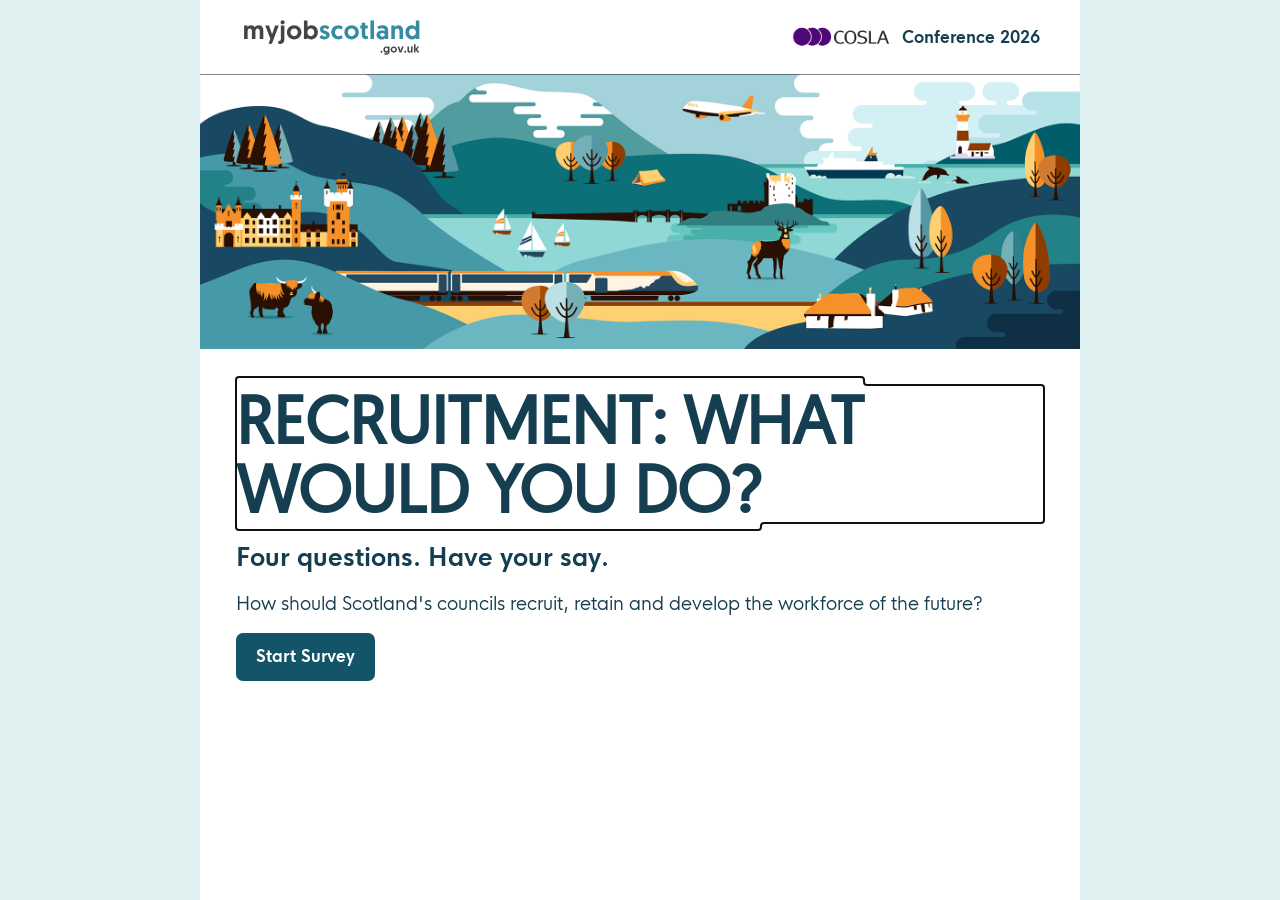
<file: cosla-conference/public/index.html>
<!doctype html>
<html lang="en"><head><meta charset="utf-8"><meta name="viewport" content="width=device-width, initial-scale=1">
<title>Recruitment: What Would You Do?</title><link rel="stylesheet" href="brand.css"><link rel="stylesheet" href="survey.css"></head>
<body><div class="shell"><header><img src="assets/logo.svg" alt="myjobscotland"><div class="conference-brand"><img src="assets/cosla-logo.png?v=horizontal" alt="COSLA"><span>Conference 2026</span></div></header>
<main id="survey">Loading survey…</main></div><script type="module" src="survey.js"></script></body></html>
</file>
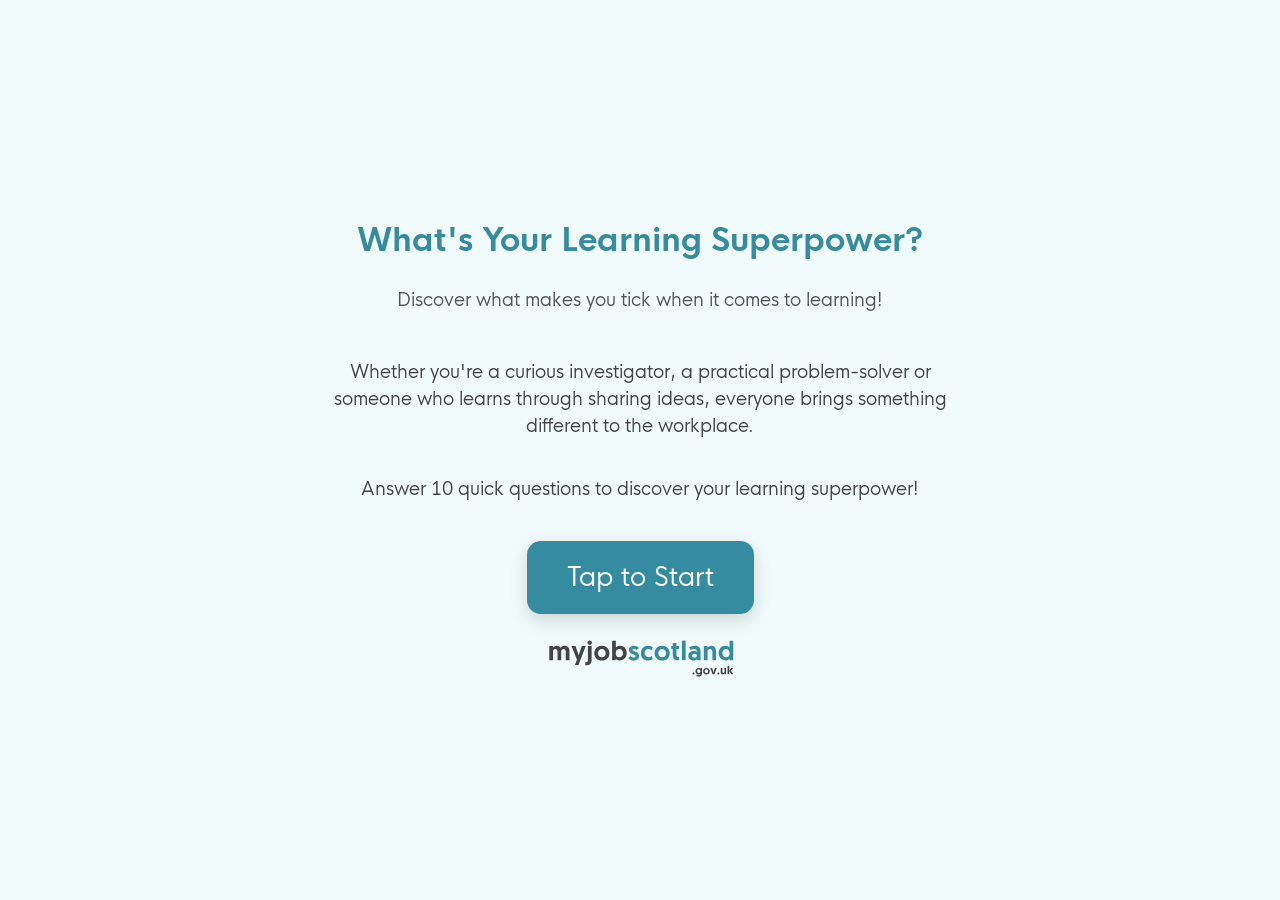
<file: spds-learning/public/index.htm>
<!DOCTYPE html>
<html lang="en">
<head>
<meta charset="UTF-8">
<meta name="viewport" content="width=device-width, initial-scale=1">
<title>What's Your Learning Superpower?</title>
<link rel="stylesheet" href="brand.css">
<link rel="stylesheet" href="styles.css">
</head>
<body>
<div id="app">
  <div id="startScreen" class="screen active">
    <h1>What's Your Learning Superpower?</h1>
    <p class="description">Discover what makes you tick when it comes to learning!</p>
    <p class="introduction">Whether you're a curious investigator, a practical problem-solver or someone who learns through sharing ideas, everyone brings something different to the workplace.</p>
    <p class="introduction">Answer 10 quick questions to discover your learning superpower!</p>
    <button class="bigButton pulse" onclick="startQuiz()">Tap to Start</button>
    <img src="images/myjobscotland-logo.svg" class="footerLogo" alt="myjobscotland">
  </div>
  <div id="questionScreen" class="screen">
    <div class="contentContainer"><div class="questionCard">
      <div id="progressContainer" role="progressbar" aria-label="Quiz progress" aria-valuemin="0" aria-valuemax="10" aria-valuenow="0"><div id="progressBar"></div></div>
      <div id="progress"></div>
      <h2 id="questionText" tabindex="-1"></h2>
      <div id="answers"></div>
    </div></div>
    <img src="images/myjobscotland-logo.svg" class="footerLogo" alt="myjobscotland">
  </div>
  <div id="loadingScreen" class="screen" role="status">
    <h2>Calculating your result...</h2><div class="spinner"></div>
    <img src="images/myjobscotland-logo.svg" class="footerLogo" alt="myjobscotland">
  </div>
  <div id="resultScreen" class="screen">
    <div class="resultCard">
      <p>Your Learning Superpower Is...</p>
      <h2 id="resultTitle" tabindex="-1"></h2>
      <p id="resultSummary"></p>
      <p class="instruction">Collect your Learning Superpower information sheet to discover more!</p>
    </div>
    <button class="restartButton" onclick="restartQuiz()">Restart Quiz</button>
    <img src="images/myjobscotland-logo.svg" class="footerLogo" alt="myjobscotland">
  </div>
</div>
<script src="quiz-data.js"></script>
<script src="tracking.js"></script>
<script src="script.js"></script>
</body>
</html>
</file>
<file: cosla-conference/public/brand.css>
/* Shared tablet / TV brand tokens. Font URLs resolve relative to this file. */
@font-face { font-family: 'HK Nova'; src: url('fonts/HKNova-Regular.woff2') format('woff2'); font-weight: 400; font-display: swap; }
@font-face { font-family: 'HK Nova'; src: url('fonts/HKNova-Medium.woff2') format('woff2'); font-weight: 500 600; font-display: swap; }
@font-face { font-family: 'HK Nova'; src: url('fonts/HKNova-Bold.woff2') format('woff2'); font-weight: 700 900; font-display: swap; }
@font-face { font-family: Geomanist; src: url('fonts/geomanist-regular-webfont.woff2') format('woff2'); font-weight: 400; font-display: swap; }
:root {
  --colour-ex: #008B95;
  --colour-pp: #D58A00;
  --colour-cc: #D50065;
  --colour-rt: #0875B9;
  --colour-sa: #71328A;
  --colour-ch: #558914;
  --brand-navy: #071B42;
  --results-background: #F2FBFC;
  --brand-font: 'HK Nova', Geomanist, Arial, sans-serif;
}

.conference-brand {
  display: flex;
  align-items: center;
  gap: .65em;
  flex: none;
  background: #fff;
  font-family: 'HK Nova', Geomanist, Arial, sans-serif;
  font-weight: 700;
  white-space: nowrap;
}
.conference-brand img {
  display: block;
  width: auto;
  height: var(--conference-logo-height, 30px);
  object-fit: contain;
}
</file>
<file: cosla-conference/public/survey.css>
:root{color:#153f51;background:#e0f1f2;font-family:'HK Nova','Geomanist',system-ui,sans-serif}
*{box-sizing:border-box}
body{margin:0}
.shell{max-width:880px;margin:auto;min-height:100svh;background:#fff}
header{padding:16px clamp(16px,4vw,40px);display:flex;justify-content:space-between;align-items:center;gap:12px;font-weight:700}
header > img{width:min(44%,230px);height:42px;object-fit:contain;object-position:left}
.landscape,.banner{display:block;width:100%;height:auto}
.banner{max-height:clamp(58px,12vh,132px);object-fit:cover;border-radius:8px}
.intro,.question{padding:clamp(16px,4vw,36px)}
.intro h1{font-family:'Geomanist','HK Nova',sans-serif;font-size:clamp(2rem,7vw,4.2rem);line-height:1.03;margin:0 0 14px}
.intro p{font-size:1.1rem}
.question h1{font-size:clamp(1.23rem,3.1vw,1.85rem);line-height:1.2;margin:8px 0 14px}
.category{font-weight:700;letter-spacing:.04em;font-size:.88rem}
progress{width:100%;height:9px;accent-color:#176476;margin:14px 0 7px}
fieldset{border:0;display:grid;gap:8px;padding:0;margin:0;min-width:0}
label{display:flex;align-items:center;gap:12px;border:2px solid #b1cbd0;border-radius:8px;padding:10px 13px;min-height:60px;cursor:pointer;line-height:1.23}
label input{position:absolute;opacity:0;width:1px;height:1px}
label:has(input:checked){border-color:#135469;background:#def3f3}
label:has(input:focus-visible),button:focus-visible{outline:3px solid #a54b00;outline-offset:2px}
.letter{display:grid;place-items:center;min-width:32px;height:32px;border-radius:5px;background:#e6f0f2;font-weight:700}
label:has(input:checked) .letter{background:#135469;color:white}
nav{display:flex;justify-content:space-between;gap:8px;margin-top:14px}
button{border:0;border-radius:7px;background:#135469;color:white;font:inherit;font-weight:700;padding:12px 20px;min-height:48px;cursor:pointer}
button.secondary{background:#e6f0f2;color:#153f51}
button:disabled{background:#e2eaeb;color:#52666b;cursor:default}
@media(max-width:440px){label{font-size:.9rem;padding:8px;gap:8px}header span{font-size:.85rem}}

header > img { min-width: 0; }
header .conference-brand { padding: 4px 0; }
@media (max-width: 440px) {
  header .conference-brand { --conference-logo-height: 24px; }
}
</file>
<file: spds-learning/public/brand.css>
/* Shared tablet / TV brand tokens. Font URLs resolve relative to this file. */
@font-face { font-family: 'HK Nova'; src: url('fonts/HKNova-Regular.woff2') format('woff2'); font-weight: 400; font-display: swap; }
@font-face { font-family: 'HK Nova'; src: url('fonts/HKNova-Medium.woff2') format('woff2'); font-weight: 500 600; font-display: swap; }
@font-face { font-family: 'HK Nova'; src: url('fonts/HKNova-Bold.woff2') format('woff2'); font-weight: 700 900; font-display: swap; }
@font-face { font-family: Geomanist; src: url('fonts/geomanist-regular-webfont.woff2') format('woff2'); font-weight: 400; font-display: swap; }
:root {
  --colour-ex: #008B95;
  --colour-pp: #D58A00;
  --colour-cc: #D50065;
  --colour-rt: #0875B9;
  --colour-sa: #71328A;
  --colour-ch: #558914;
  --brand-navy: #071B42;
  --results-background: #F2FBFC;
  --brand-font: 'HK Nova', Geomanist, Arial, sans-serif;
}
</file>
<file: spds-learning/public/styles.css>
/* ===== Global Styles ===== */
body {
  font-family: var(--brand-font);
  background: var(--results-background);
  color: var(--brand-navy);
  margin: 0;
  text-align: center;
  min-height: 100vh;
  display: flex;
  flex-direction: column;
  overflow-x: hidden;
}

/* ===== Screen Containers ===== */
.screen {
  display: none;
  padding: 20px;
  min-height: 100vh;
  box-sizing: border-box;
  opacity: 0;
  transition: opacity 0.4s ease;
  flex-direction: column;
  justify-content: center;
  align-items: center;
}

.screen.active {
  display: flex;
  opacity: 1;
}

/* ===== Headers ===== */
h1, h2 {
  color: #358ca0;
  margin: 10px 0;
}

/* ===== Start Page ===== */
#startScreen p.description {
  font-size: 18px;
  color: #555;
  margin-bottom: 30px;
}

/* ===== Buttons ===== */
.bigButton, .restartButton {
  font-size: 26px;
  padding: 20px 40px;
  background: #358ca0;
  color: white;
  border: none;
  border-radius: 14px;
  cursor: pointer;
  transition: all 0.2s ease;
  box-shadow: 0 6px 18px rgba(0,0,0,0.15);
}

.bigButton:hover, .restartButton:hover {
  background-color: #2a7080;
  transform: scale(1.06);
}

.bigButton:active, .restartButton:active {
  transform: scale(0.96);
}

/* ===== Pulse Animation (Start Button) ===== */
.pulse {
  animation: pulse 1.6s infinite;
}

@keyframes pulse {
  0% { transform: scale(1); }
  50% { transform: scale(1.08); }
  100% { transform: scale(1); }
}

/* ===== Answer Buttons ===== */
.answerButton {
  width: 100%;
  margin: 14px 0;
  padding: 22px;
  font-size: 20px;
  border-radius: 16px;
  border: none;
  background: white;
  cursor: pointer;
  transition: all 0.18s ease;
  box-shadow: 0 6px 14px rgba(0,0,0,0.08);
}

.answerButton:hover {
  background: #358ca0;
  color: white;
  transform: scale(1.04);
}

.answerButton:active {
  transform: scale(0.97);
}

/* ===== Answers Container ===== */
#answers {
  width: 100%;
}

/* ===== Progress ===== */
#progressContainer {
  width: 90%;
  height: 12px;
  background: #ddd;
  border-radius: 6px;
  margin: 10px auto 20px auto;
  overflow: hidden;
}

#progressBar {
  width: 0%;
  height: 100%;
  background: #358ca0;
  transition: width 0.4s ease;
  border-radius: 6px;
}

/* ===== Question Card Styling ===== */
.screen .contentContainer .questionCard {
  background: white;
  padding: 30px;
  border-radius: 18px;
  width: 600px;
  max-width: 92%;
  box-shadow: 0 8px 24px rgba(0,0,0,0.12);
  display: flex;
  flex-direction: column;
  align-items: center;
  animation: fadeInUp 0.4s ease;
}

/* ===== Result Screen ===== */
#resultScreen {
  display: flex;
  flex-direction: column;
  align-items: center;
  justify-content: center;
}

.resultCard {
  background: white;
  padding: 35px;
  border-radius: 20px;
  box-shadow: 0 8px 26px rgba(0,0,0,0.15);
  display: flex;
  flex-direction: column;
  align-items: center;
  text-align: center;
  max-width: 90%;
  margin-bottom: 20px;
  transition: transform 0.3s ease;
}

.resultCard:hover {
  transform: translateY(-4px);
}

.resultCard img {
  max-width: 90%;
  width: 320px;
  margin-top: 15px;
  display: block;
}

.resultCard p.instruction {
  font-size: 16px;
  color: #666;
  margin-top: 15px;
}

#resultScreen .restartButton {
  margin-top: 25px;
  font-size: 20px;
}

/* ===== Spinner ===== */
.spinner {
  margin: 40px auto;
  width: 80px;
  height: 80px;
  border: 8px solid #e0e0e0;
  border-top: 8px solid #358ca0;
  border-radius: 50%;
  animation: spin 1s linear infinite;
}

@keyframes spin {
  0% { transform: rotate(0deg); }
  100% { transform: rotate(360deg); }
}

/* ===== Logo ===== */
.footerLogo {
  max-width: 240px;
  width: 100%;
  margin: 30px auto 10px auto;
}

/* ===== Content Container ===== */
.screen .contentContainer {
  flex-grow: 1;
  display: flex;
  flex-direction: column;
  justify-content: center;
  align-items: center;
  width: 100%;
}

/* ===== Confetti ===== */
.confetti {
  position: fixed;
  top: -10px;
  width: 8px;
  height: 14px;
  opacity: 0.8;
  animation: fall linear forwards;
}

@keyframes fall {
  to {
    transform: translateY(100vh) rotate(720deg);
  }
}

/* ===== Subtle Entrance Animation ===== */
@keyframes fadeInUp {
  from {
    opacity: 0;
    transform: translateY(15px);
  }
  to {
    opacity: 1;
    transform: translateY(0);
  }
}
#resultGif {
  display: none;              /* 🔥 prevents initial flash */
  opacity: 0;                 /* start hidden */
  transition: opacity 0.3s ease;
}
/* Pop animation */
.pop {
  animation: popIn 0.4s ease;
}

@keyframes popIn {
  0% {
    transform: scale(0.85);
    opacity: 0;
  }
  60% {
    transform: scale(1.05);
    opacity: 1;
  }
  100% {
    transform: scale(1);
  }
}






/* Learning quiz: retain the original design, fit the longer conference answers. */
#resultScreen:not(.active) { display: none; }
.introduction { max-width: 640px; color: #444; line-height: 1.5; font-size: 18px; }
#startScreen .bigButton { margin-top: 20px; }
.contentContainer { min-width: 0; }
.screen .contentContainer .questionCard { box-sizing: border-box; width: 720px; max-width: 100%; }
.answerButton { text-align: left; line-height: 1.35; touch-action: manipulation; }
.resultCard { box-sizing: border-box; width: 720px; border-top: 8px solid #358ca0; }
#resultSummary { font-size: 22px; line-height: 1.5; }
button:focus-visible { outline: 3px solid #193f49; outline-offset: 4px; }
h2:focus { outline: none; }
.confetti { pointer-events: none; }
@media (max-width: 800px), (max-height: 1050px) {
  .screen { padding: 18px; }
  .screen .contentContainer .questionCard { padding: 22px; }
  .answerButton { margin: 7px 0; padding: 16px; font-size: 18px; }
  #questionText { font-size: 24px; }
  .footerLogo { max-width: 190px; margin-top: 22px; }
}
@media (prefers-reduced-motion: reduce) {
  *, *::before, *::after { animation: none !important; transition: none !important; }
  .confetti { display: none; }
}

button { font-family: inherit; }
#resultScreen { --result-colour: var(--colour-ex); }
#resultScreen .resultCard { border-top-color: var(--result-colour); }
#resultTitle { color: var(--brand-navy); border-bottom: 5px solid var(--result-colour); padding-bottom: 12px; }
#resultScreen .restartButton { background: var(--brand-navy); border: 4px solid var(--result-colour); }
</file>
